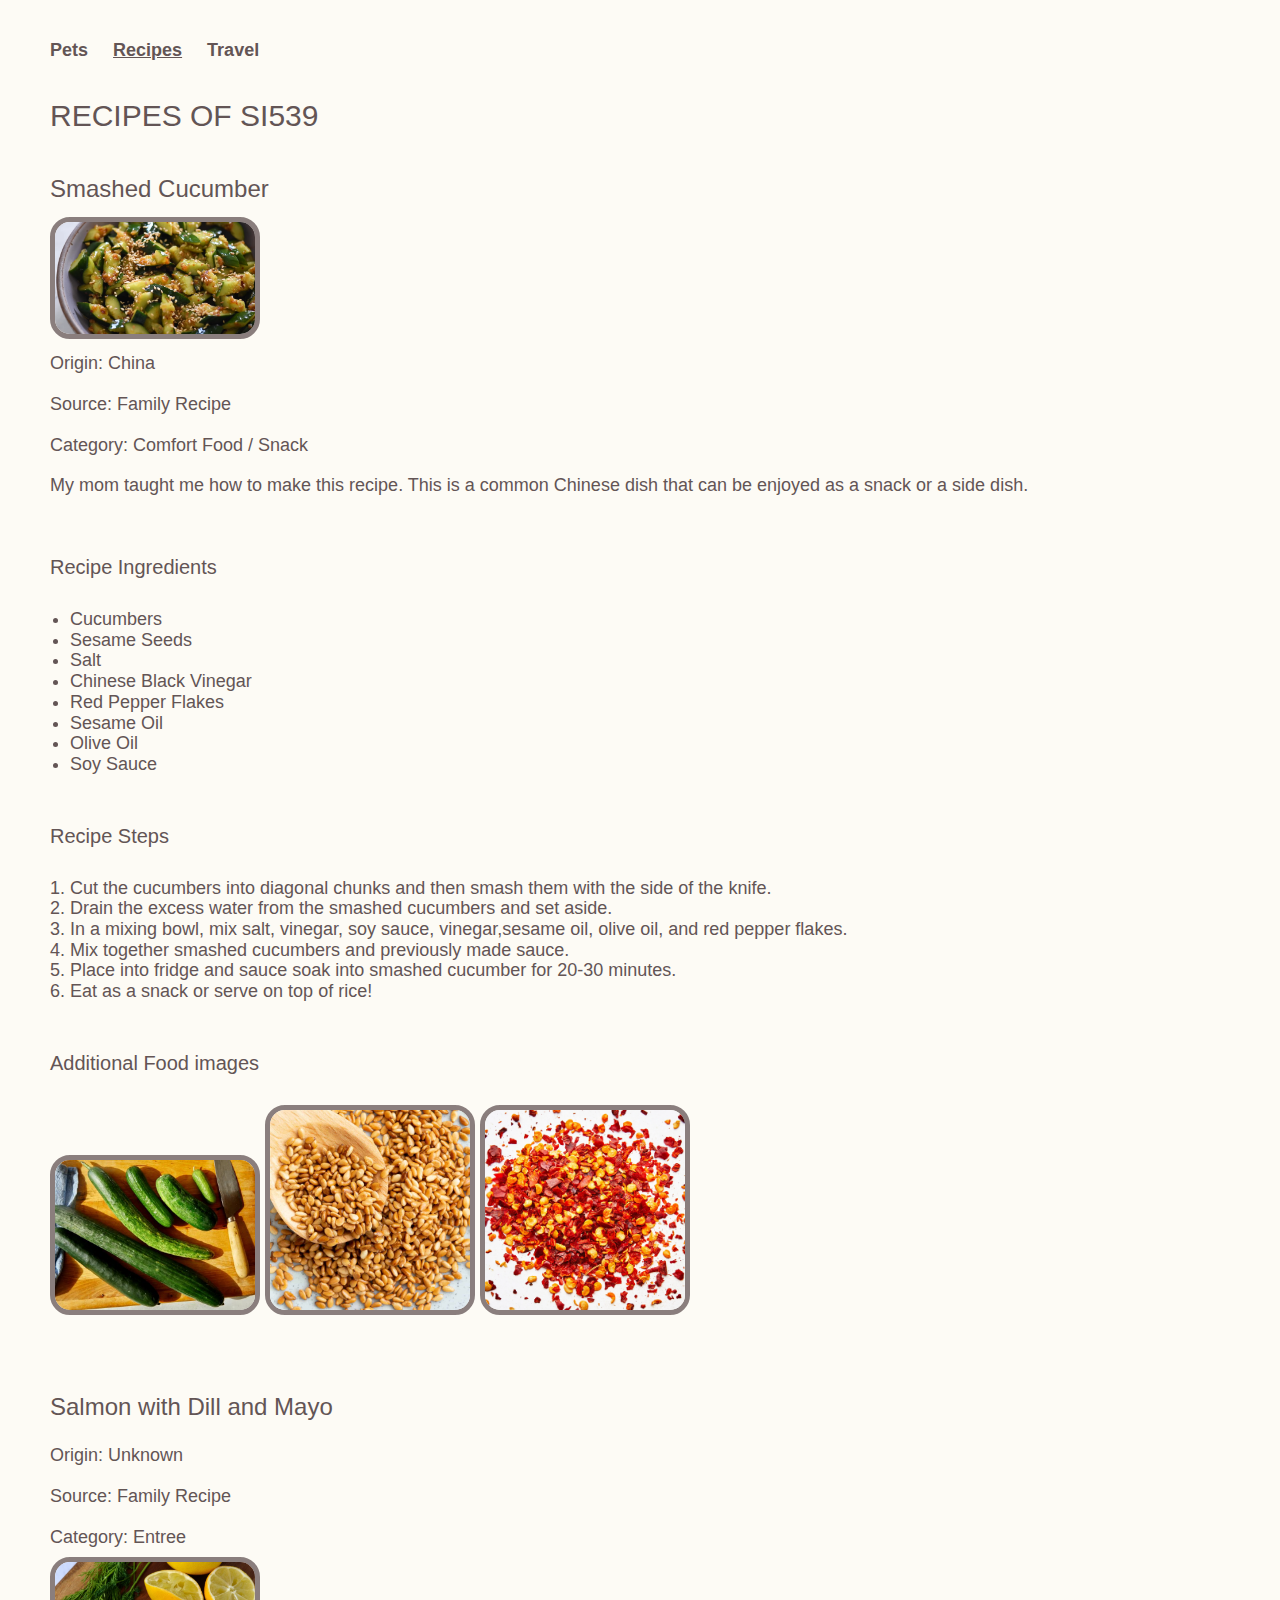
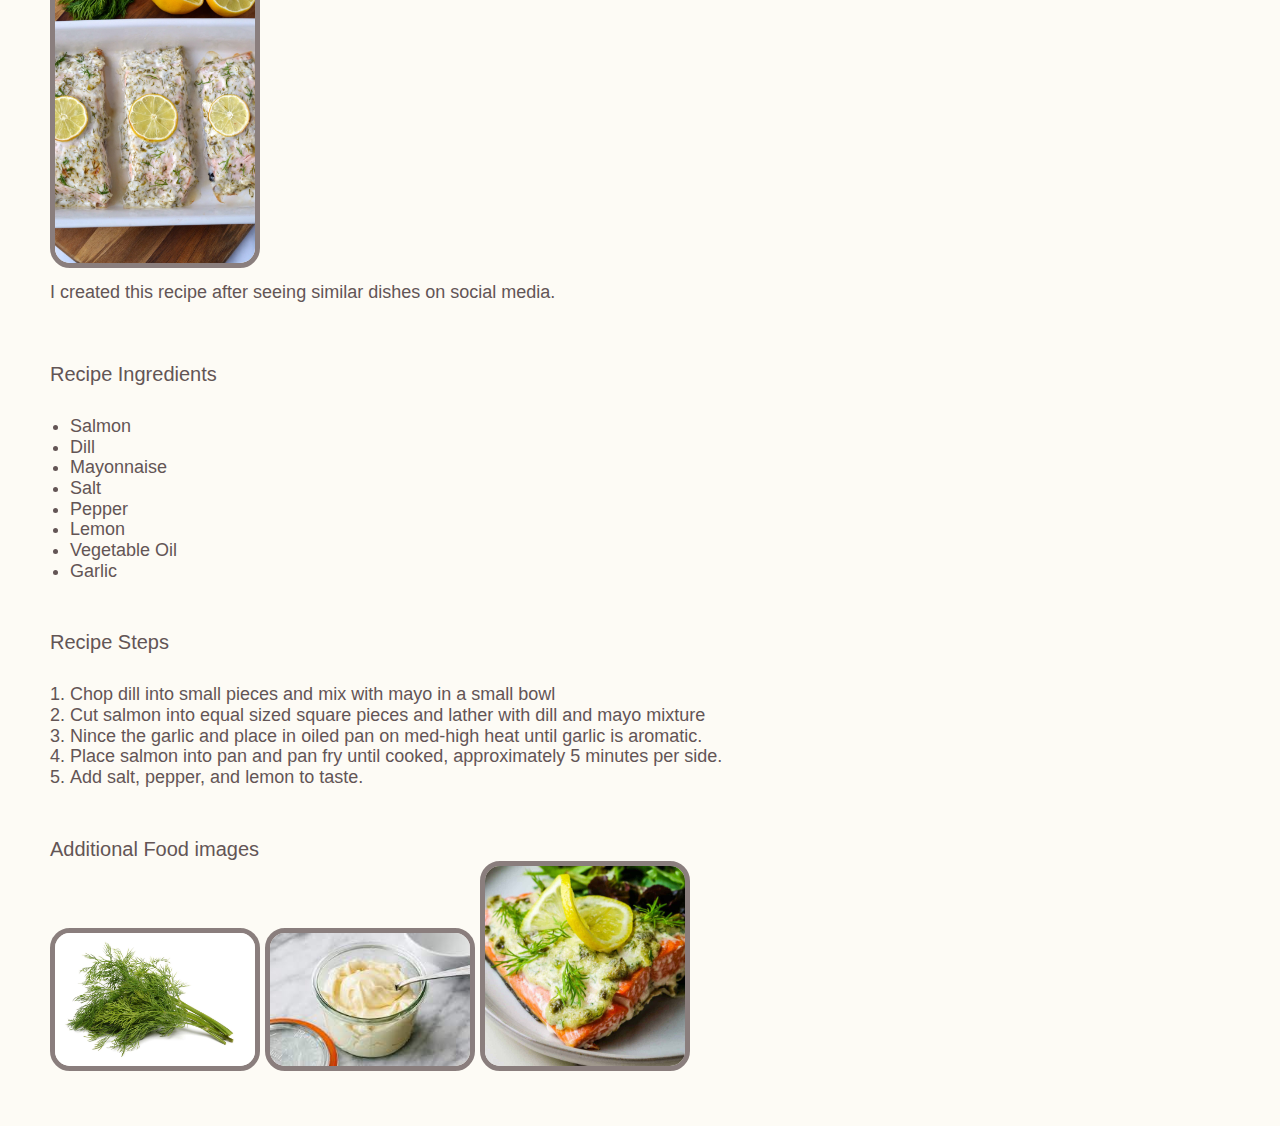
<file: recipes.html>
<!DOCTYPE html>
<html lang="en">
<head>
    <meta charset="UTF-8">
    <meta name="viewport" content="width=device-width, initial-scale=1.0">
    <link rel="stylesheet" type="text/css" href="css/html5reset.css">
    <link rel="stylesheet" href="css/style.css">
    <title>Recipes</title>
</head>
<body>
    <header>
		<nav>
			<ul>
				<li><a href = "index.html" >Pets</a></li>
				<li class="active"><a href = "recipes.html">Recipes</a></li>
				<li><a href = "travel.html">Travel</a></li>
			</ul>
		</nav>
		<h1>Recipes of SI539</h1>
	</header>

    <div class="skip"><a href="">Skip to Main Content</a></div>

    <main>
    <div class="recipeGrid">
        <div class="title">
            <h2>Smashed Cucumber</h2>
            <img src="images/smashed_cucumber_1.png" width = "400" alt="Close up of a bowl of the smashed cucumber dish">
            <p>Origin: China</p>
            <p>Source: Family Recipe</p>
            <p>Category: Comfort Food / Snack</p>
            <p>My mom taught me how to make this recipe. This is a common Chinese dish that can be enjoyed as a snack or a side dish.</p>
        </div>
        <div class="title">
            <h3>Recipe Ingredients</h3>
        </div>
            <ul>
                <li>Cucumbers</li>
                <li>Sesame Seeds</li>
                <li>Salt</li>
                <li>Chinese Black Vinegar</li>
                <li>Red Pepper Flakes</li>
                <li>Sesame Oil</li>
                <li>Olive Oil</li>
                <li>Soy Sauce</li>
            </ul>
        <div class="title">
            <h3>Recipe Steps</h3>
        </div>
        <div class="titleParagraph">
            <ol>
                <li>Cut the cucumbers into diagonal chunks and then smash them with the side of the knife.</li>
                <li>Drain the excess water from the smashed cucumbers and set aside.</li>
                <li>In a mixing bowl, mix salt, vinegar, soy sauce, vinegar,sesame oil, olive oil, and red pepper flakes.</li>
                <li>Mix together smashed cucumbers and previously made sauce.</li>
                <li>Place into fridge and sauce soak into smashed cucumber for 20-30 minutes.</li>
                <li>Eat as a snack or serve on top of rice!</li>
            </ol>
        </div>
        <div class="title">
            <h3>Additional Food images</h3>
        </div>
        <div class="titleParagraph">
            <img src="images/cucumber.jpeg" width = "200" alt="Cucumbers on a cutting board with a knife">
            <img src="images/sesame_seeds.jpeg" width = "200" alt="Sesame seeds">
            <img src="images/redpepper_flakes.webp" width = "200" alt="Red pepper flakes">

            <!-- Eileen Yan -->
        </div>
    </div>


    <div class="recipeGrid">
        <div class="title">
            <h2>Salmon with Dill and Mayo</h2>
            <p>Origin: Unknown</p>
            <p>Source: Family Recipe</p>
            <p>Category: Entree</p>
            
            <img src="images/salmon.jpeg" width = "400" alt="Salmon covered in dill, lemon, and mayo">
            <p>I created this recipe after seeing similar dishes on social media.</p>
        </div>
        <div class="title">
            <h3>Recipe Ingredients</h3>
        </div>
            <ul>
                <li>Salmon</li>
                <li>Dill</li>
                <li>Mayonnaise</li>
                <li>Salt</li>
                <li>Pepper</li>
                <li>Lemon</li>
                <li>Vegetable Oil</li>
                <li>Garlic</li>
            </ul>

        <div class="title">
            <h3>Recipe Steps</h3>
        </div>
        <div class="titleParagraph">
            <ol>
                <li>Chop dill into small pieces and mix with mayo in a small bowl</li>
                <li>Cut salmon into equal sized square pieces and lather with dill and mayo mixture</li>
                <li>Nince the garlic and place in oiled pan on med-high heat until garlic is aromatic.</li>
                <li>Place salmon into pan and pan fry until cooked, approximately 5 minutes per side.</li>
                <li>Add salt, pepper, and lemon to taste.</li>
            </ol>
        </div>
        <div class="title">
            <h3>Additional Food images</h3>
            <img src="images/dill.jpeg" width = "200" alt="Bundle of dill plant">
            <img src="images/mayo.jpeg" width = "200" alt="Small serving dish of mayonnaise">
            <img src="images/salmon2.jpeg" width = "200" alt="Salmon covered with dill, mayo, and lemon">
        </div>
        <!-- Eileen Yan -->

    </div>
<!-- 
    <div class="recipeGrid">
        <h2>Chinese Jiaozi</h2>
        <span>Origin: China</span>
        <span>Source: Family Recipe</span>
        <span>Category: Main Dish</span>

        <img src="images/jiaozi.jpeg" width = "400" alt="Bowl of dumplings with one being picked up by chopsticks">
        <p>Chinese dumplings (Jiaozi, 饺子) are stuffed parcels made of unleavened dough and savory fillings consisting of minced ingredients like meat, egg, tofu, or vegetables. They can be boiled, pan-fried or steamed.</p>
        <h3>Recipe Ingredients</h3>
        <ul>
            <li>Flour</li>
            <li>Water</li>
            <li>Pork</li>
            <li>Cabbage</li>
            <li>Dumpling Wrappers</li>
            <li>Salt</li>
            <li>Chinese Vinegar</li>
            <li>Soy Sauce</li>
        </ul>

        <h3>Recipe Steps</h3>
        <ol>
            <li>Blend together the pork, cabbage, and salt to create the dumpling filling.</li>
            <li>Wrap the filling in the dumpling wrappers and use water to create a tight seal.</li>
            <li>Boil wrapped dumplings in a pot of water until the dumplings start floating.</li>
            <li>Serve with chinese vinegar and/or soy sauce.</li>
        </ol>

        <h3>Additional Food images</h3>
        <img src="images/jiaozi2.jpeg" width = "200" alt="Different variety of dumplings in plates">
        <img src="images/jiaozi3.jpeg" width = "200" alt="Steamed jiaozi">
        <img src="images/jiaozi4.jpeg" width = "200" alt="Hands kneading dough to make dumpling wrappers">

     Meiqi Zhao -->

    </div>


    <div></div>
    <div></div>
    </main>
</body>
</html>
</file>
<file: css/style.css>
*{
    font-family: 'Lucida Sans', 'Lucida Sans Regular', 'Lucida Grande', 'Lucida Sans Unicode', Geneva, Verdana, sans-serif;
    color: rgb(99, 85, 85);
}

img{
    border-style: solid;
    border-width: 5px;
    border-color:rgba(99, 85, 85, 0.754);;
    border-radius: 20px;
    max-width: 200px;
    max-height: 500px;
}

html{
    scroll-behavior: smooth;
  }

  .skip a{
    background: white;
    left: 0;
    padding: 6px;
    -webkit-transition: top 1s ease-out;
    transition: top 1s ease-out;
    z-index: 1;
  }
  
body{
    font-size: 18px;
    line-height: 1.15;
    margin: 0;
    padding: 10px 50px;
    background-color: #FDFBF5;
}

h1{
    font-family: 'Lucida Sans', 'Lucida Sans Regular', 'Lucida Grande', 'Lucida Sans Unicode', Geneva, Verdana, sans-serif;
    font-size: 30px;
    line-height: 1;
    margin: 0;
    padding: 10px 0px;
    font-weight: 100;
    text-transform: uppercase;

}

  h2{
    font-family: 'Lucida Sans', 'Lucida Sans Regular', 'Lucida Grande', 'Lucida Sans Unicode', Geneva, Verdana, sans-serif;
    font-size: 24px;
    line-height: 1.5;
    padding: 10px 0px;
    font-weight: 100;
  }

  h3{
    font-size: 20px;
    font-weight: 100;
  }

  p{
    padding-top: 10px;
    padding-bottom: 10px;
  }

  nav li{
    display:inline;
    padding-right:20px;
  }

  nav a{
    font-weight: bold;
    text-decoration: none; 
  }

  nav{
    padding: 30px 0px; 
    text-align: left;
  }

  .active{
    text-decoration: underline;
  }

  .container ul{
    padding: 0px 20px;
  }


  .skip a{
    left: 0;
    padding: 6px;
    -webkit-transition: top 1s ease-out;
    transition: top 1s ease-out;
    z-index: 1;
  }
  .skip a{
    position: absolute;
    top: -40px;
  }

  .skip a:focus{
    position: absolute;
    top: 20px;
  }

  footer{
    padding-top: 30px;
    text-align: center;
  }

  nav a:hover, nav a:focus{
    text-decoration: underline;
  }

  *:focus{
    border: 2px solid grey;
  }


/*grid for pets page */

  .petsGrid{
    display: grid;
    align-items: center;
    grid-template-columns: repeat(auto-fit, minmax(250px, 1fr));
    row-gap: 30px;
    padding-bottom: 40px;
  }

  .petsGrid ul{
    padding-left: 20px;
  }

  .title{
    grid-column: 1 / -1;
    padding-top: 20px;
  }

  .titleParagraph{
    grid-column: 1 / -1;
  }

  /*grid for recipe page */

  .recipeGrid{
    display: grid;
    align-items: center;
    grid-template-columns: repeat(auto-fit, minmax(250px, 1fr));
    row-gap: 30px;
    padding-bottom: 40px;
  }

  .ingredients{
    grid-column: 1 / 3;
  }

  .recipeGrid ul, ol{
    padding-left: 20px;
  }

  @media (prefers-reduced-motion) {
    .gif{
        display: none;
    }
  }
</file>
